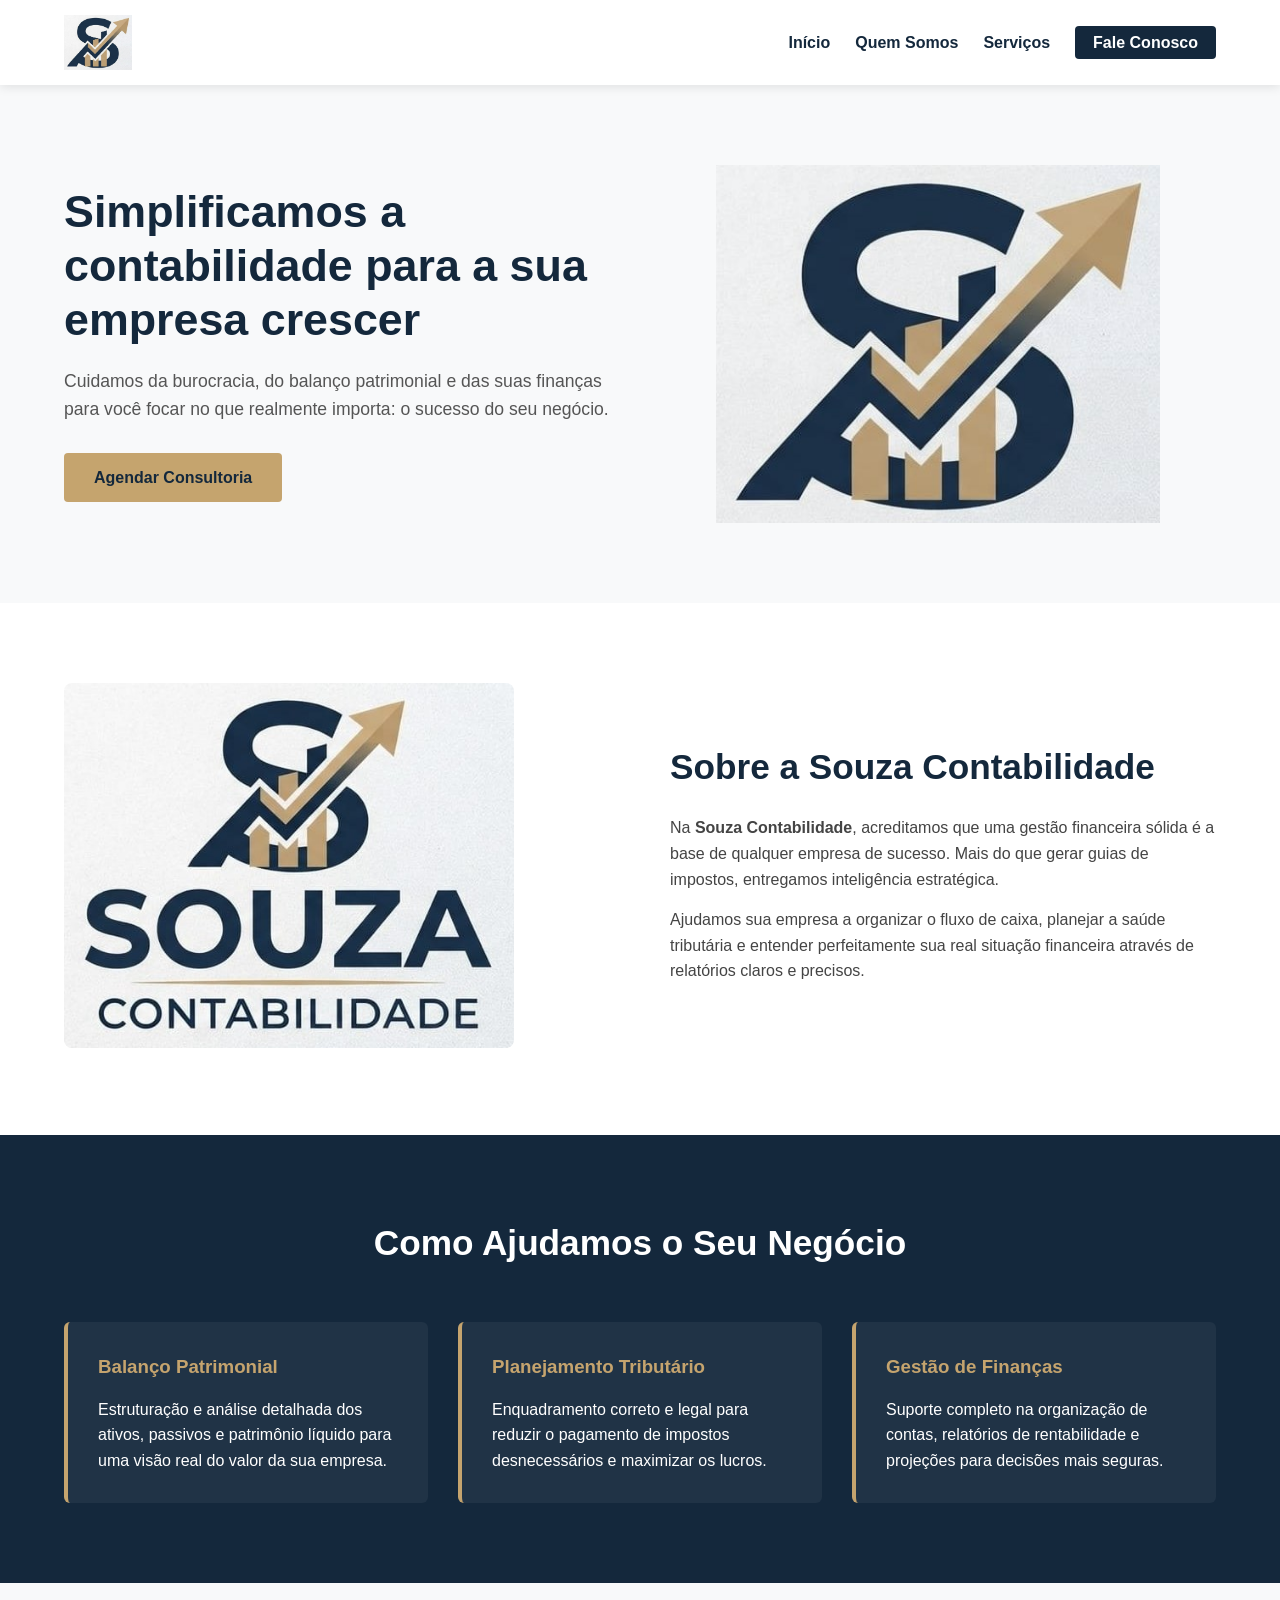
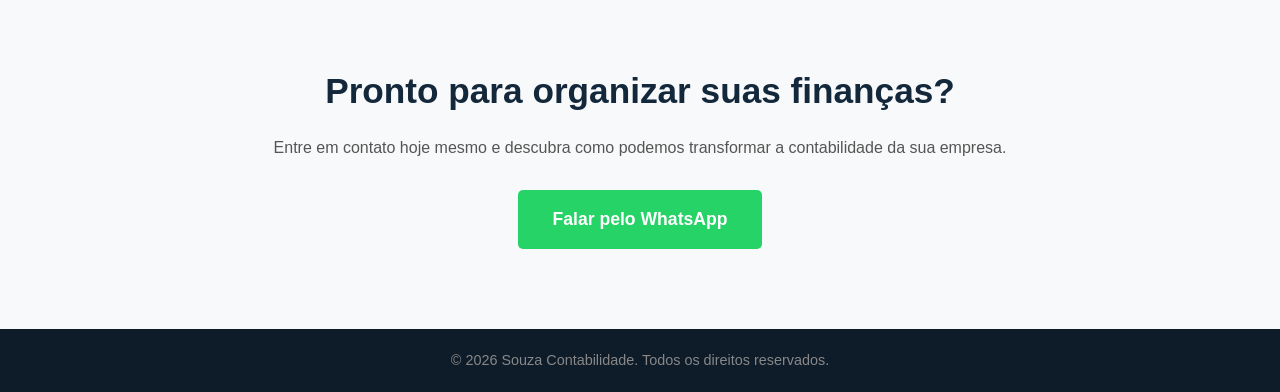
<file: index.html>
<!DOCTYPE html>
<html lang="pt-BR">
<head>
    <meta charset="UTF-8">
    <meta name="viewport" content="width=device-width, initial-scale=1.0">
    <title>Souza Contabilidade | Gestão Financeira Inteligente</title>
    <style>
/* CONFIGURAÇÕES GERAIS / RESET */
* {
    margin: 0;
    padding: 0;
    box-sizing: border-box;
    font-family: 'Segoe UI', Tahoma, Geneva, Verdana, sans-serif;
    scroll-behavior: smooth;
}
.hero-image img, .about-image img, .logo img {
    max-width: 100%;
    height: auto;
    mix-blend-mode: multiply;}

:root {
    --azul-escuro: #14283c; /* Cor primária do seu logo */
    --dourado: #c5a46e;     /* Cor dos detalhes/seta do seu logo */
    --cinza-claro: #f8f9fa;
    --texto-escuro: #333333;
    --branco: #ffffff;
}

body {
    color: var(--texto-escuro);
    background-color: var(--branco);
    line-height: 1.6;
}

.container {
    width: 90%;
    max-width: 1200px;
    margin: 0 auto;
}

/* CABEÇALHO E MENU */
.header {
    background-color: var(--branco);
    box-shadow: 0 2px 10px rgba(0, 0, 0, 0.1);
    position: sticky;
    top: 0;
    z-index: 1000;
}

.header-container {
    display: flex;
    justify-content: space-between;
    align-items: center;
    padding: 15px 0;
}

.logo img {
    height: 55px; /* Tamanho ajustável do logo */
    display: block;
}

.nav ul {
    list-style: none;
    display: flex;
    align-items: center;
    gap: 25px;
}

.nav a {
    text-decoration: none;
    color: var(--azul-escuro);
    font-weight: 600;
    transition: color 0.3s;
}

.nav a:hover {
    color: var(--dourado);
}

.nav .btn-contato {
    background-color: var(--azul-escuro);
    color: var(--branco);
    padding: 8px 18px;
    border-radius: 4px;
    transition: background-color 0.3s;
}

.nav .btn-contato:hover {
    background-color: var(--dourado);
    color: var(--azul-escuro);
}

/* SEÇÃO HERO (BOAS-VINDAS) */
.hero-section {
    background-color: var(--cinza-claro);
    padding: 80px 0;
}

.hero-container {
    display: flex;
    align-items: center;
    justify-content: space-between;
    gap: 40px;
}

.hero-text {
    flex: 1;
}

.hero-text h1 {
    font-size: 2.8rem;
    color: var(--azul-escuro);
    margin-bottom: 20px;
    line-height: 1.2;
}

.hero-text p {
    font-size: 1.1rem;
    margin-bottom: 30px;
    color: #555;
}

.hero-image {
    flex: 1;
    display: flex;
    justify-content: center;
}

.hero-image img {
    max-width: 80%;
    height: auto;
}

/* BOTÕES */
.btn-principal {
    display: inline-block;
    background-color: var(--dourado);
    color: var(--azul-escuro);
    text-decoration: none;
    padding: 12px 30px;
    font-weight: bold;
    border-radius: 4px;
    transition: transform 0.2s, background-color 0.3s;
}

.btn-principal:hover {
    transform: translateY(-2px);
    background-color: #b3925c;
}

/* SEÇÃO SOBRE A EMPRESA */
.about-section {
    padding: 80px 0;
}

.about-container {
    display: flex;
    align-items: center;
    gap: 60px;
}

.about-image {
    flex: 1;
}

.about-image img {
    width: 100%;
    max-width: 450px;
    border-radius: 8px;
}

.about-text {
    flex: 1;
}

.about-text h2 {
    font-size: 2.2rem;
    color: var(--azul-escuro);
    margin-bottom: 20px;
}

.about-text p {
    margin-bottom: 15px;
    color: #444;
}

/* SEÇÃO DE SERVIÇOS */
.services-section {
    background-color: var(--azul-escuro);
    color: var(--branco);
    padding: 80px 0;
}

.section-title {
    text-align: center;
    font-size: 2.2rem;
    margin-bottom: 50px;
}

.services-grid {
    display: grid;
    grid-template-columns: repeat(auto-fit, minmax(300px, 1fr));
    gap: 30px;
}

.service-card {
    background-color: rgba(255, 255, 255, 0.05);
    padding: 30px;
    border-radius: 6px;
    border-left: 4px solid var(--dourado);
    transition: transform 0.3s;
}

.service-card:hover {
    transform: translateY(-5px);
    background-color: rgba(255, 255, 255, 0.08);
}

.service-card h3 {
    margin-bottom: 15px;
    color: var(--dourado);
}


.contact-section {
    padding: 80px 0;
    text-align: center;
    background-color: var(--cinza-claro);
}

.contact-section h2 {
    font-size: 2.2rem;
    color: var(--azul-escuro);
    margin-bottom: 15px;
}

.contact-section p {
    margin-bottom: 30px;
    color: #555;
}

.btn-whatsapp {
    display: inline-block;
    background-color: #25d366;
    color: var(--branco);
    text-decoration: none;
    padding: 15px 35px;
    font-weight: bold;
    border-radius: 5px;
    font-size: 1.1rem;
    transition: transform 0.2s, background-color 0.3s;
}

.btn-whatsapp:hover {
    transform: translateY(-2px);
    background-color: #20ba5a;
}

.footer {
    background-color: #0e1b29;
    color: #888;
    text-align: center;
    padding: 20px 0;
    font-size: 0.9rem;
}

@media (max-width: 768px) {
    .header-container {
        flex-direction: column;
        gap: 15px;
    }
    
    .hero-container, .about-container {
        flex-direction: column;
        text-align: center;
    }

    .hero-text h1 {
        font-size: 2rem;
    }

    .hero-image img, .about-image img {
        max-width: 90%;
    }
}

</style>
</head>
<body>

    <header class="header">
        <div class="container header-container">
            <div class="logo">

                <img src="[data-uri]" alt="Souza Contabilidade Logo">
            </div>
            <nav class="nav">
                <ul>
                    <li><a href="#inicio">Início</a></li>
                    <li><a href="#sobre">Quem Somos</a></li>
                    <li><a href="#servicos">Serviços</a></li>
                    <li><a href="#contato" class="btn-contato">Fale Conosco</a></li>
                </ul>
            </nav>
        </div>
    </header>


    <section id="inicio" class="hero-section">
        <div class="container hero-container">
            <div class="hero-text">
                <h1>Simplificamos a contabilidade para a sua empresa crescer</h1>
                <p>Cuidamos da burocracia, do balanço patrimonial e das suas finanças para você focar no que realmente importa: o sucesso do seu negócio.</p>
                <a href="#contato" class="btn-principal">Agendar Consultoria</a>
            </div>
            <div class="hero-image">

                <img src="[data-uri]" alt="Ícone Souza Contabilidade">
            </div>
        </div>
    </section>


    <section id="sobre" class="about-section">
        <div class="container about-container">
            <div class="about-image">

                <img src="[data-uri]" alt="Sobre a Souza Contabilidade">
            </div>
            <div class="about-text">
                <h2>Sobre a Souza Contabilidade</h2>
                <p>Na <strong>Souza Contabilidade</strong>, acreditamos que uma gestão financeira sólida é a base de qualquer empresa de sucesso. Mais do que gerar guias de impostos, entregamos inteligência estratégica.</p>
                <p>Ajudamos sua empresa a organizar o fluxo de caixa, planejar a saúde tributária e entender perfeitamente sua real situação financeira através de relatórios claros e precisos.</p>
            </div>
        </div>
    </section>

    <section id="servicos" class="services-section">
        <div class="container">
            <h2 class="section-title">Como Ajudamos o Seu Negócio</h2>
            <div class="services-grid">
                <div class="service-card">
                    <h3>Balanço Patrimonial</h3>
                    <p>Estruturação e análise detalhada dos ativos, passivos e patrimônio líquido para uma visão real do valor da sua empresa.</p>
                </div>
                <div class="service-card">
                    <h3>Planejamento Tributário</h3>
                    <p>Enquadramento correto e legal para reduzir o pagamento de impostos desnecessários e maximizar os lucros.</p>
                </div>
                <div class="service-card">
                    <h3>Gestão de Finanças</h3>
                    <p>Suporte completo na organização de contas, relatórios de rentabilidade e projeções para decisões mais seguras.</p>
                </div>
            </div>
        </div>
    </section>

    <section id="contato" class="contact-section">
        <div class="container contact-container">
            <h2>Pronto para organizar suas finanças?</h2>
            <p>Entre em contato hoje mesmo e descubra como podemos transformar a contabilidade da sua empresa.</p>
            <a href="https://wa.me/" target="_blank" class="btn-whatsapp">Falar pelo WhatsApp</a>
        </div>
    </section>

    <footer class="footer">
        <div class="container">
            <p>&copy; 2026 Souza Contabilidade. Todos os direitos reservados.</p>
        </div>
    </footer>

</body>
</html>
</file>
